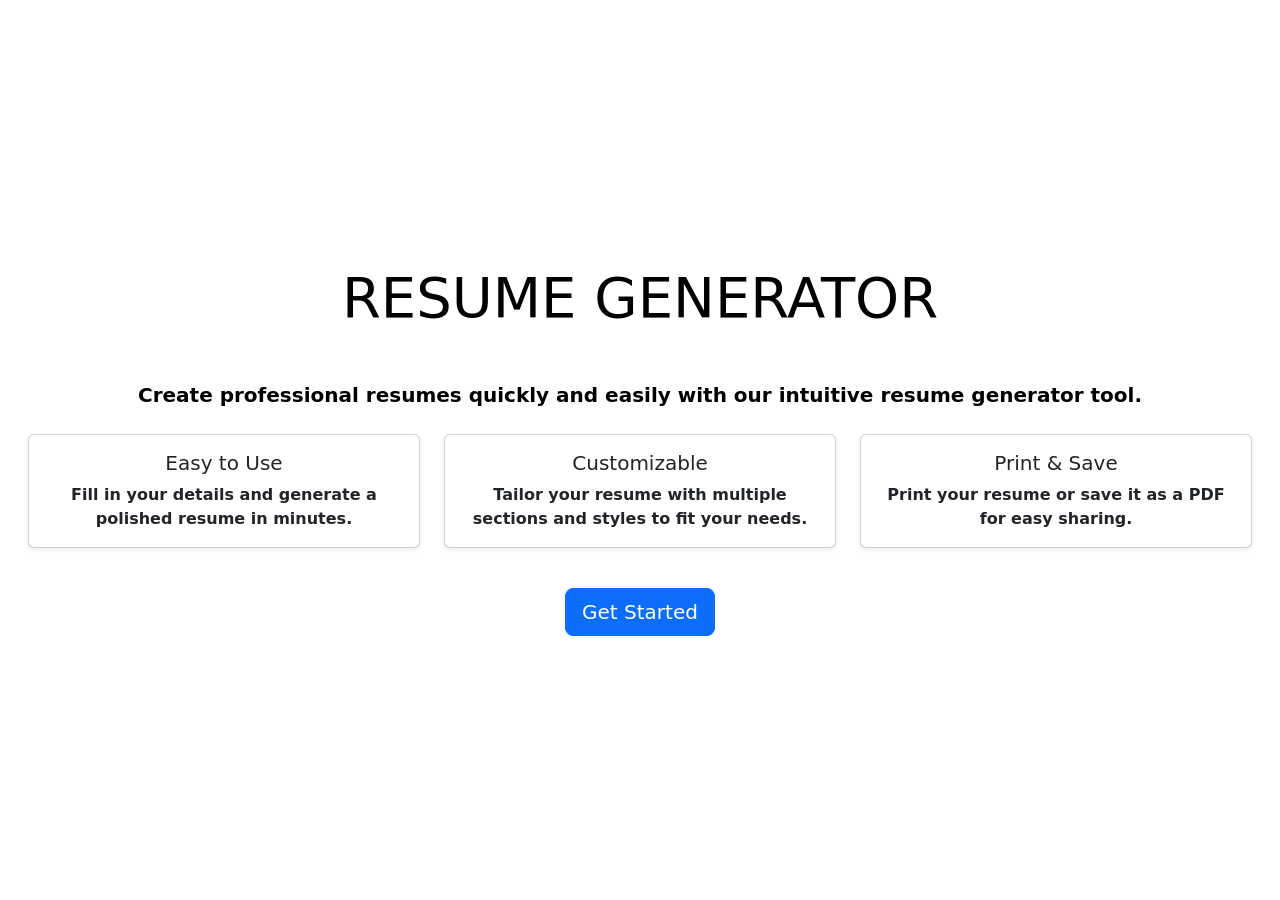
<file: landing.html>
<!DOCTYPE html>
<html lang="en">
<head>
    <meta charset="UTF-8" />
    <meta name="viewport" content="width=device-width, initial-scale=1" />
    <title>Resume Generator - Landing Page</title>
    <link href="https://cdn.jsdelivr.net/npm/bootstrap@5.3.3/dist/css/bootstrap.min.css" rel="stylesheet" 
          integrity="sha384-QWTKZyjpPEjISv5WaRU9OFeRpok6YctnYmDr5pNlyT2bRjXh0JMhjY6hW+ALEwIH" crossorigin="anonymous" />
    <link rel="stylesheet" href="style.css" />
</head>
<body>
    <div class="landing-container d-flex flex-column justify-content-center align-items-center text-center vh-100 px-3">
        <h1 class="display-4 mb-5 text-center">RESUME GENERATOR</h1>
        <p class="lead mb-4 fw-bold">Create professional resumes quickly and easily with our intuitive resume generator tool.</p>
        <div class="row mb-4 w-100 justify-content-center">
            <div class="col-md-4">
                <div class="card shadow-sm mb-3">
                    <div class="card-body">
                        <h5 class="card-title">Easy to Use</h5>
                        <p class="card-text">Fill in your details and generate a polished resume in minutes.</p>
                    </div>
                </div>
            </div>
            <div class="col-md-4">
                <div class="card shadow-sm mb-3">
                    <div class="card-body">
                        <h5 class="card-title">Customizable</h5>
                        <p class="card-text">Tailor your resume with multiple sections and styles to fit your needs.</p>
                    </div>
                </div>
            </div>
            <div class="col-md-4">
                <div class="card shadow-sm mb-3">
                    <div class="card-body">
                        <h5 class="card-title">Print & Save</h5>
                        <p class="card-text">Print your resume or save it as a PDF for easy sharing.</p>
                    </div>
                </div>
            </div>
        </div>
        <a href="index.html" class="btn btn-primary btn-lg">Get Started</a>
    </div>
</body>
</html>
</file>
<file: style.css>
#cv-template {
   display: none;
}

.myimg {
   border: 1px solid rgb(30, 30, 146);
   border-radius: 50%;
   width: 200px;
}

.background {
   background-color: rgb(4, 250, 250);
}

/* New styles for centering the login form */
.login-container {
   display: flex;
   flex-direction: column;
   justify-content: center;
   align-items: center;
   height: 100vh; /* Full viewport height */
}

.landing-container {
    background-image: url('https://www.baltana.com/files/wallpapers-2/Business-Powerpoint-Background-Wallpaper-06762.jpg');
    background-size: cover;
    background-repeat: no-repeat;
    background-position: center;
    color: #000;
    padding: 20px;
    font-weight: bold;
    border-radius: 8px;
    min-height: auto;
    display: block;
    justify-content: unset;
    padding-top: 20px;
}

#cv-form {
    background-image: url('https://tse1.mm.bing.net/th?id=OIP.Oy1SGN0xc2HOXZ7WavIOYQAAAA&pid=Api&P=0&h=180');
    background-size: cover;
    background-repeat: no-repeat;
    background-position: center;
    padding: 20px;
    border-radius: 8px;
}
</file>
